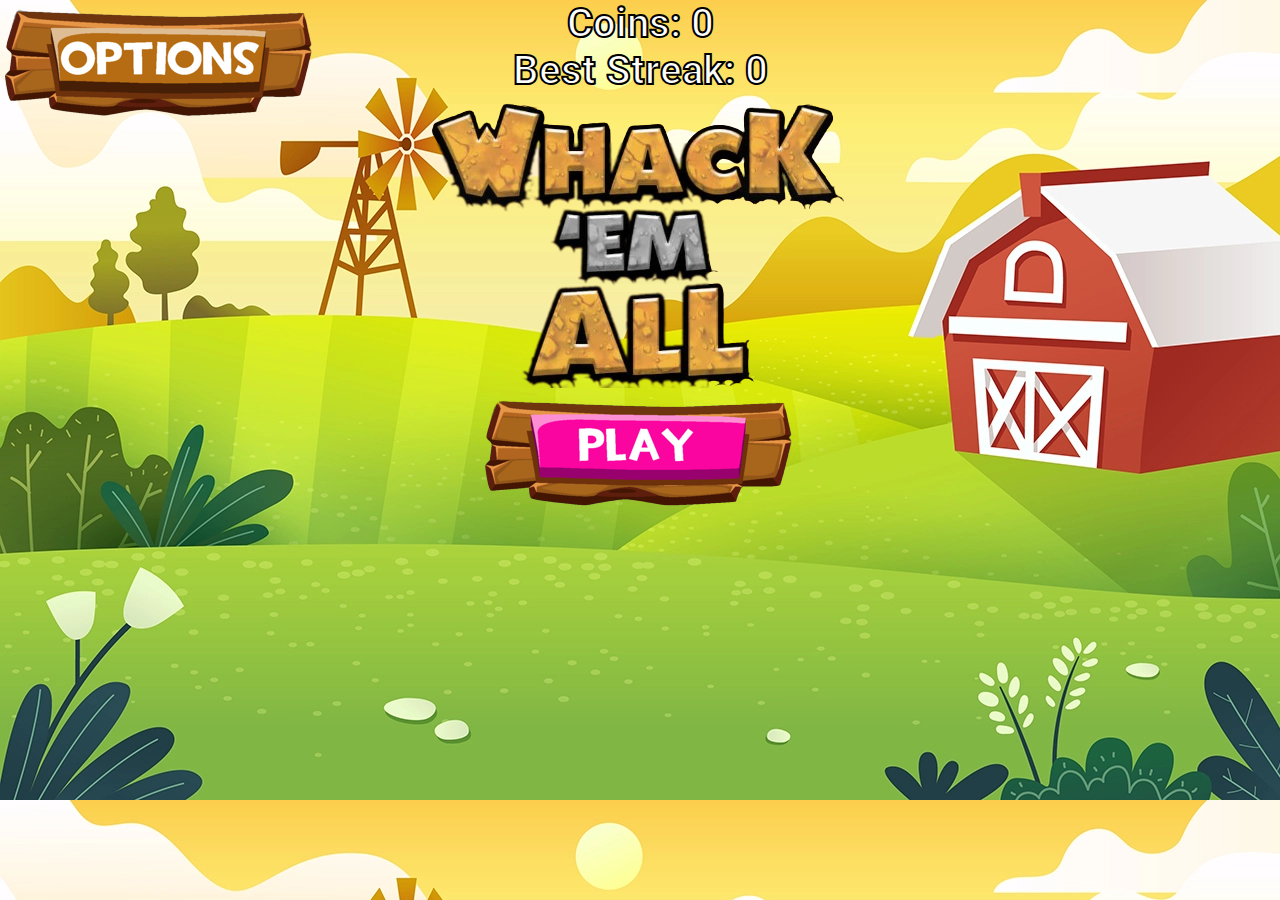
<file: Whack-A-Mole/index.html>
<!DOCTYPE html>
<html lang="en">
<head>
    <meta charset="UTF-8">
    <meta http-equiv="X-UA-Compatible" content="IE=edge">
    <meta name="viewport" content="width=device-width, initial-scale=1.0">
    <title>Whack-A-Mole</title>
    <link rel="icon" href="./resources/imgs/mole.png">
    <link rel="stylesheet" href="./resources/css/index.css">
</head>
<body>
    <div class="index-container">
        <div onclick="showSettings()" onmousedown="mouseDownEffect(0)" onmouseup="mouseUpEffect(0)" class="game-button options-button">
            <img src="./resources/imgs/options-button.png" alt="Options Button">
        </div>
        <h2 class="player-stats">Coins: <span id="index-coins">0</span></h2>
        <h2 class="player-stats">Best Streak: <span id="index-streak">0</span></h2>
        <div id="game-title">
            <img src="./resources/imgs/game-text.png" alt="Game Title">
        </div>
        <div onclick="playGame()" onmousedown="mouseDownEffect(1)" onmouseup="mouseUpEffect(1)" class="game-button play-button">
            <img src="./resources/imgs/play-button.png" alt="Play Button">
        </div>
        <div style="visibility: hidden;" class="options-menu">
            <button onclick="setFullScreen()">Fullscreen</button>
            <button onclick="window.localStorage.clear(); alert('Game data has been reset!')">Reset Game Data</button>
        </div>
    </div>
    <script src="./resources/scripts/script.js"></script>
</body>
</html>
</file>
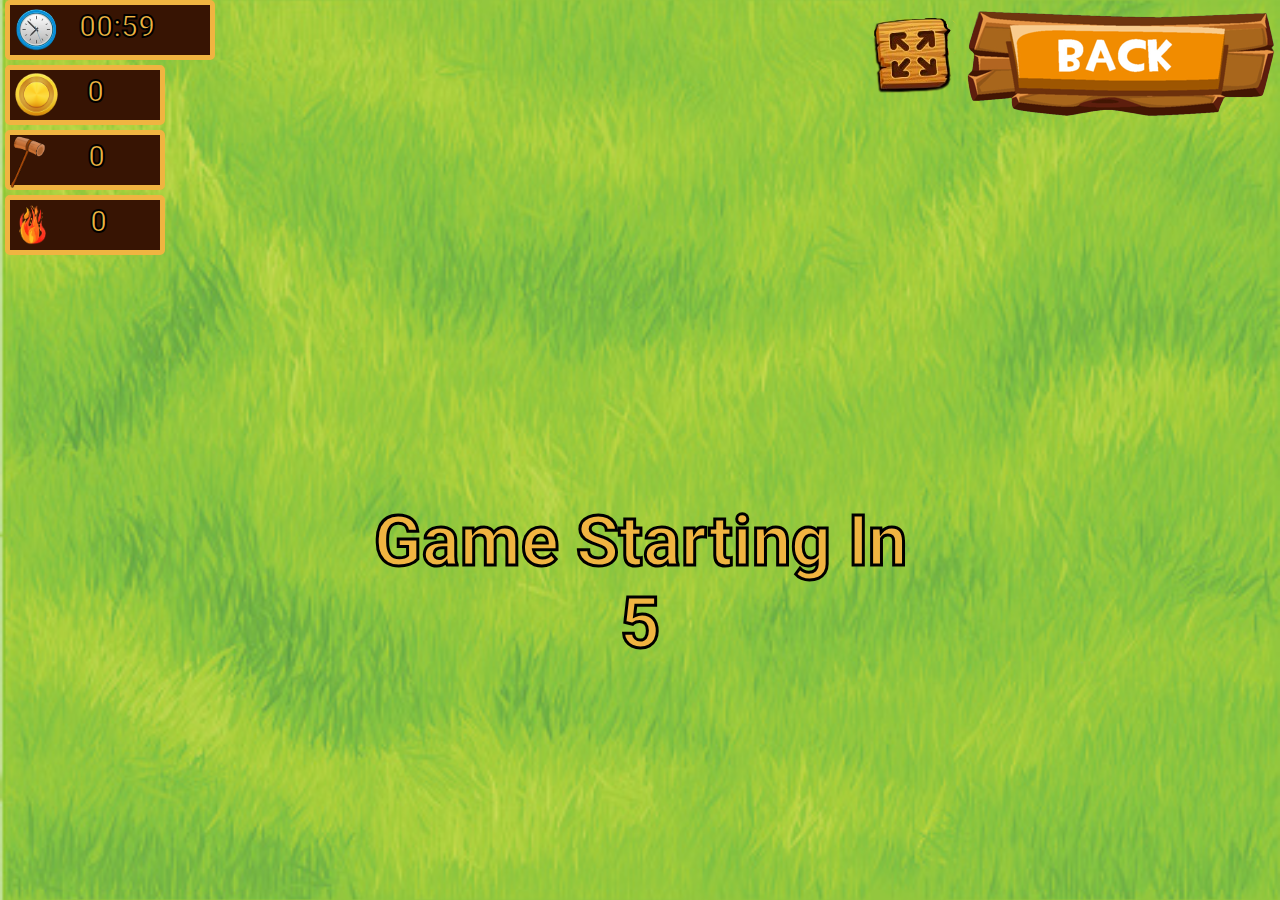
<file: Whack-A-Mole/gameScene.html>
<!DOCTYPE html>
<html lang="en" id="game-html">
<head>
    <meta charset="UTF-8">
    <meta http-equiv="X-UA-Compatible" content="IE=edge">
    <meta name="viewport" content="width=device-width, initial-scale=1.0">
    <title>Whack-A-Mole</title>
    <link rel="icon" href="./resources/imgs/mole.png">
    <link rel="stylesheet" href="./resources/css/index.css">
    <script src="./resources/scripts/script.js"></script>
</head>
<body id="game-container-body">
    <div class="game-container">
        <div class="player-stats-container">
            <div style="margin-top: 0px;" id="player-stats-time">
                <img class="player-stats-img" src="./resources/imgs/timer.png" alt="Timer">
                <p class="player-stats-text">00:<span id="time">59</span></p>
            </div>
            <div id="player-stats-coin">
                <img class="player-stats-img" src="./resources/imgs/coin.png" alt="Coin">
                <p id="coin-stats" class="player-stats-text">0</p>
            </div>
            <div id="player-stats-hammer">
                <img class="player-stats-img" src="./resources/imgs/hammer.png" alt="Hammer">
                <p id="hammers" class="player-stats-text">0</p>
            </div>
            <div id="player-stats-streaks">
                <img  class="player-stats-img" src="./resources/imgs/fireball.png" alt="Fireball">
                <p id="streak" class="player-stats-text">0</p>
            </div>
        </div>
        <div onclick="setFullScreen()" onmousedown="mouseDownEffect(0)" onmouseup="mouseUpEffect(0)" id="fullscreen-button">
            <img src="./resources/imgs/fullscreen-icon.png" alt="Fullscreen">
        </div>
        <div onclick="returnToIndex()" id="back-button" onmousedown="mouseDownEffect(2)" onmouseup="mouseUpEffect(2)">
            <img src="./resources/imgs/back-button.png" alt="Back">
        </div>
    </div>
    <div id="gameStartingContainer">
        <h1>Game Starting In</h1>
        <h1 id="gameStartTime">5</h1>
    </div>
    <div class="moles-container">
        <div class="dirt">
            <img src="./resources/imgs/hiding-mole.png" alt="Mole">
        </div>
        <div class="dirt">
            <img src="./resources/imgs/hiding-mole.png" alt="Mole">
        </div>
        <div class="dirt">
            <img src="./resources/imgs/hiding-mole.png" alt="Mole">
        </div>
        <div class="dirt">
            <img src="./resources/imgs/hiding-mole.png" alt="Mole">
        </div>
        <div class="dirt">
            <img src="./resources/imgs/hiding-mole.png" alt="Mole">
        </div>
        <div class="dirt">
            <img src="./resources/imgs/hiding-mole.png" alt="Mole">
        </div>
        <div class="dirt">
            <img src="./resources/imgs/hiding-mole.png" alt="Mole">
        </div>
        <div class="dirt">
            <img src="./resources/imgs/hiding-mole.png" alt="Mole">
        </div>
        <div class="dirt">
            <img src="./resources/imgs/hiding-mole.png" alt="Mole">
        </div>
    </div>
    <div id="game-end-container">
        <h1>Game Ended</h1>
        <h2 id="game-end-message">Message Here</h2>
        <p>Coins:<span id="game-end-coins">0</span></p>
        <p>Hammers:<span id="game-end-hammers">0</span></p>
        <p id="game-end-streak">Streak:0</p> <!-- if new streak show New BEST STREAK-->
        <div onmousedown="mouseDownEffect('none', true)" onmouseup="mouseDownEffect('none', true)" onclick="location.reload()" class="restart-btn">
            <img src="./resources/imgs/restart-button.png" alt="Restart Button">
        </div>
    </div>
    <script src="./resources/scripts/gameScript.js"></script>
    <script src="./resources/scripts/gameTimerScript.js"></script>
</body>
</html>
</file>
<file: Whack-A-Mole/resources/css/index.css>
@font-face {
    font-family: 'roboto';
    src: url('../fonts/Roboto-Regular.ttf');
}

@font-face {
    font-family: 'roboto-bold';
    src: url('../fonts/Roboto-Bold.ttf');
}

* {
    margin: 0;
    padding: 0;
    font-family: 'roboto-bold';
}
html {
    height: 100%;
}
body {
    height: 100%;
    overflow: hidden; /* Change to hidden */
}

.index-container {
    text-align: center;
    background-image: url('../imgs/background.png');
    height: 100%;
}

.options-button {
    position: absolute;
    left: 5px;
}

.player-stats {
    font-size: 40px;
    -webkit-text-stroke: 2px black;
    color: white;
}

.options-menu {
    text-align: left !important;
    position: absolute;
    top: 140px;
    left: 10px;
    visibility: hidden;
}

.options-menu button {
    padding: 10px;
    font-size: 20px;
    color: white;
    background-color: #964b00;
    border: none;
    cursor: pointer;
    box-shadow: 0 8px 16px 0 rgba(0,0,0,0.2), 0 6px 20px 0 rgba(0,0,0,0.19);
}

.options-menu button:active {
    background-color: #6b3e2e;
}

.options-menu button:hover {
    opacity: 0.95;
}



.game-container {
    background-image: url('../imgs/grass.png');
    height: 100%;
    background-position: center;
    background-repeat: no-repeat;
    background-size: cover;
}

.player-stats-img {
    height: 55px;
}

.player-stats-text {    
    display: inline-block;
    font-size: 30px;
    position: relative;
    bottom: 23px;
    color: #F0B441;
    -webkit-text-stroke: 2px black;
}

.player-stats-container div {
    background-color: #371403;
    border: 5px solid #F0B441;
    border-radius: 5px;
    width: 150px;
    height: 50px;
    margin: 5px;
}

.player-stats-container div img {
    position: relative;
}

#player-stats-time {
    padding: 0 25px;
}

#player-stats-time p {
    right: 11px;
}
#player-stats-time img {
    right: 25px;
    bottom: 3px;


}

#player-stats-coin img {
    right: 10px;
    bottom: 3px;
}

#player-stats-hammer p {
    position: relative;
    left: 38px;
}

#back-button {
    position: absolute;
    right: 0;
    top: 5px;
    height: 100px;
    cursor: pointer;
}

#fullscreen-button {
    position: absolute;
    right: 320px;
    top: 10px;
    cursor: pointer;
}

#gameStartingContainer {
    position: relative;
    font-size: 35px;
    width: fit-content;
    bottom: 400px;
    margin: auto auto;
}

#gameStartingContainer h1 {
    text-align: center;
    color: #F0B441;
    -webkit-text-stroke: 3px black;
}

#player-stats-streaks img {
    position: relative;
    right: 5px;
    bottom: 3px;
}

#player-stats-streaks p {
    position: relative;
    left: 21px;
}

.moles-container {
    width: 650px;
    position: absolute;
    top: 15%;
    margin: 0 auto;
    left: 0; 
    right: 0; 
    margin-left: auto; 
    margin-right: auto; 
    visibility: hidden;
}
.dirt {
    display: inline-block;
    margin: 15px;
}

.dirt img {
    height: 120px;
    cursor: pointer;
}

#game-end-container {
    background-color: #371403;
    color: white;
    width: fit-content;
    padding: 8px;
    border-radius: 5px;
    margin: 0 auto;
    left: 0; 
    right: 0; 
    margin-left: auto; 
    margin-right: auto; 
    position: absolute;
    top: 15%;
    visibility: hidden;
}

#game-end-container p {
    font-size: 25px;
}

#game-end-container .restart-btn img {
    height: 120px;
}

#game-end-container .restart-btn {
    cursor: pointer;
}

.play-button {
  cursor: pointer;
}

.options-button {
  cursor: pointer;
}
</file>
